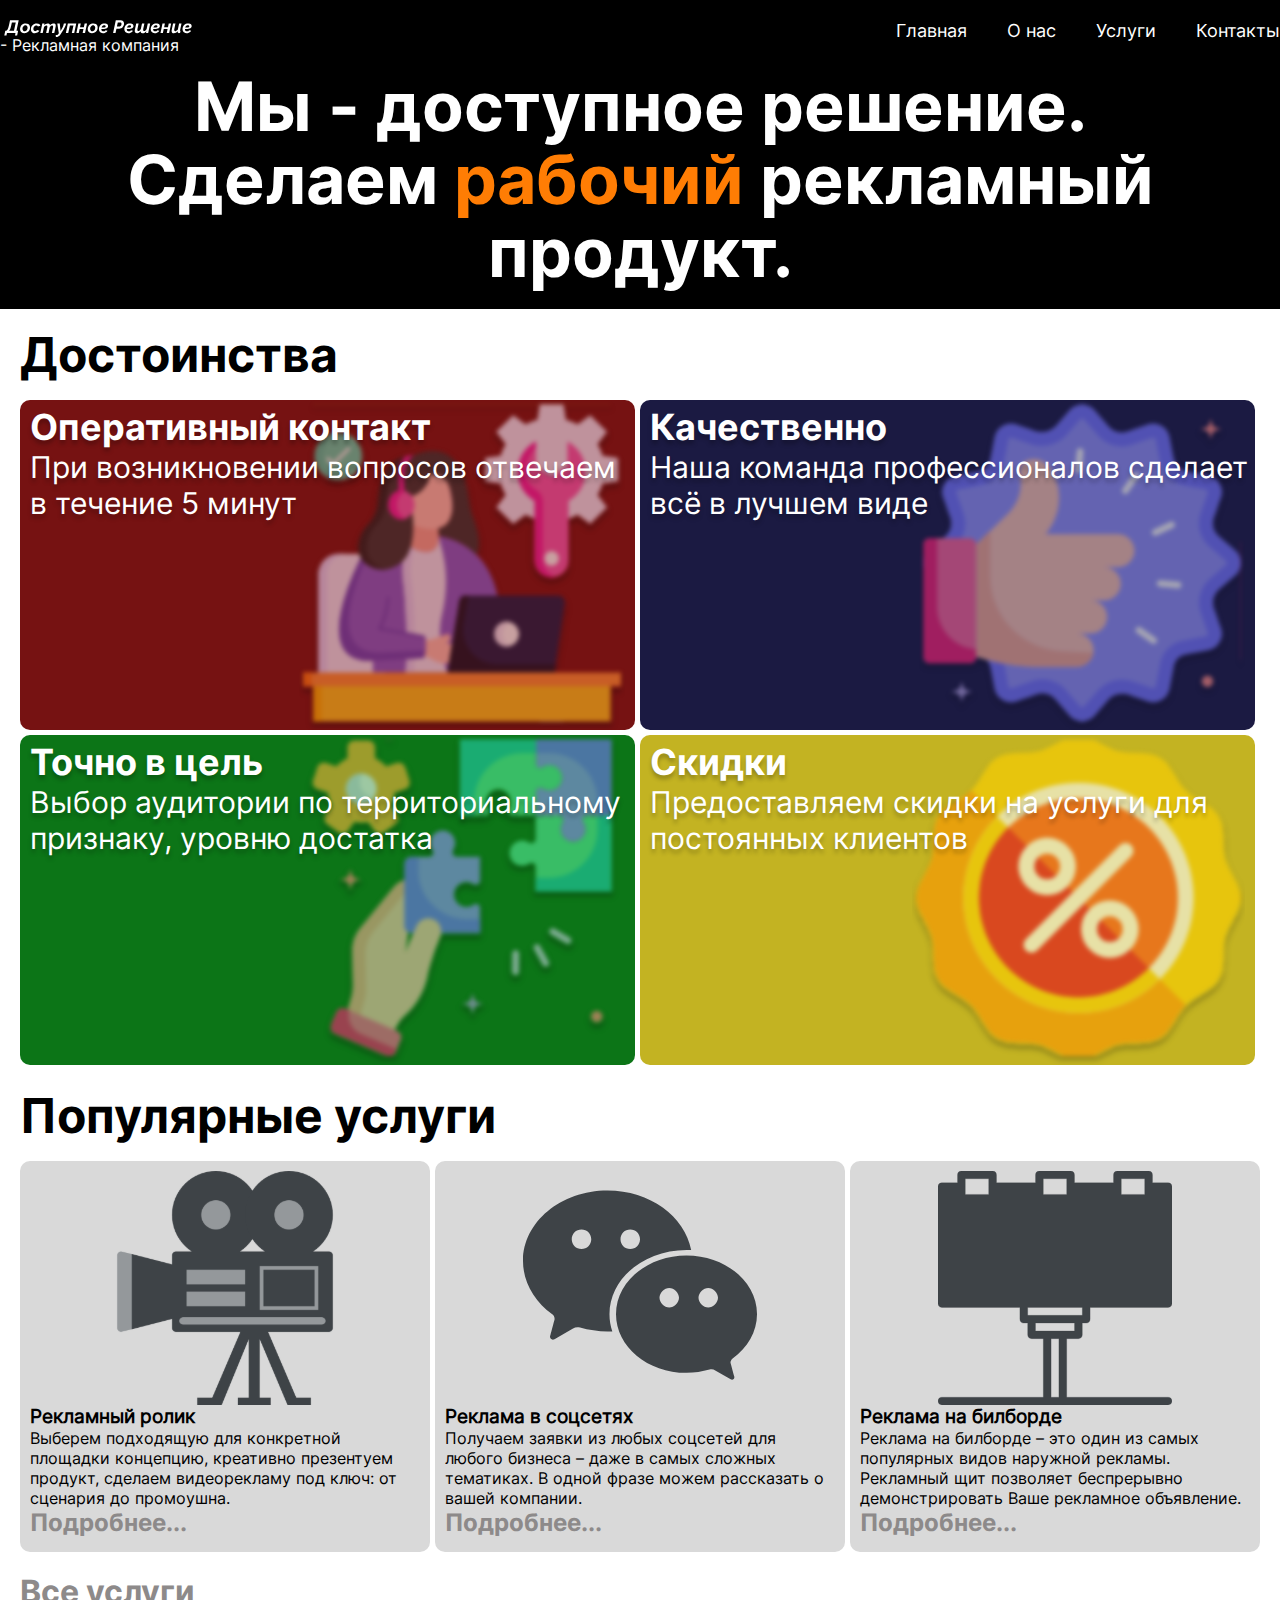
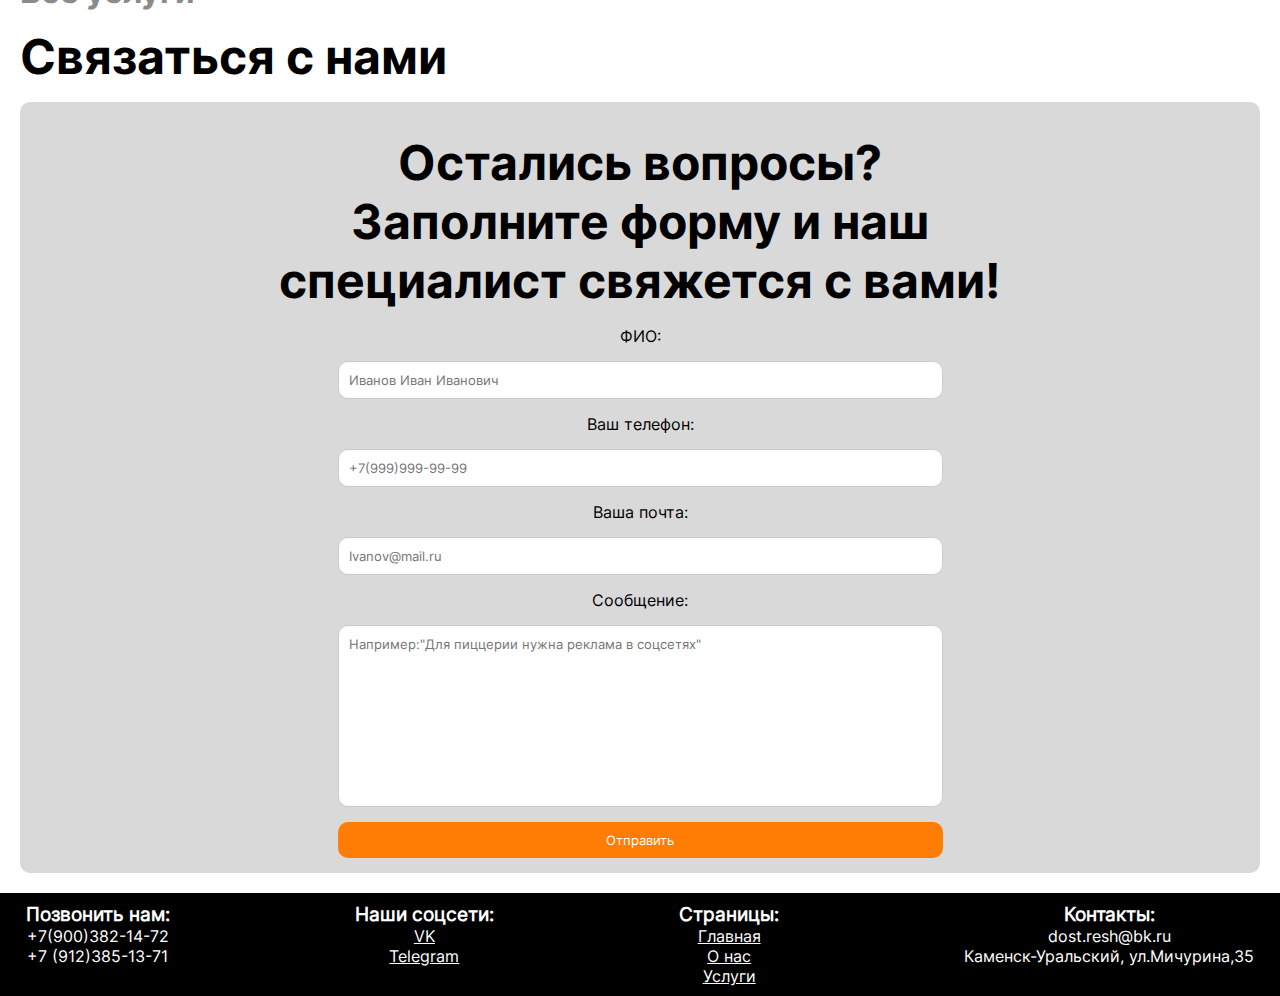
<file: cursovoy/index.html>
<!DOCTYPE html>
<html lang="ru">

<head>
  <meta charset="UTF-8" />
  <meta http-equiv="X-UA-Compatible" content="IE=edge" />
  <meta name="viewport" content="width=device-width, initial-scale=1.0" />
  <link type="image/x-icon" href="./images/icon.png" rel="shortcut icon">
  <link type="Image/x-icon" href="./images/icon.png" rel="icon">
  <link rel="stylesheet" href="./styles/style.css" />
  <link rel="stylesheet" href="./styles/media.css" />
  <title>Доступное Решение - рекламное агенство</title>
</head>

<body>
  <header>
    <div class="menu" id="menu">
      <div class="logo">
        <a href=""><img src="images/logo2.svg" /></a>
        <div class="description">
          <p>- Рекламная компания</p>
        </div>
      </div>
      <div class="burger-menu">
        <button id="burger">☰</button>
      </div>
      <ul id="menu-points">
        <li class="page-link"><a href="">Главная</a></li>
        <li class="page-link"><a href="./pages/about_us.html">О нас</a></li>
        <li class="page-link"><a href="./pages/services.html">Услуги</a></li>
        <li class="page-link"><a href="#contacts">Контакты</a></li>
      </ul>
    </div>
    <div class="slogan">
      <p>
        Мы - доступное решение.<br />
        Сделаем <span>рабочий</span> рекламный продукт.
      </p>
    </div>
    </div>
  </header>
  <div class="main-wrapper">
    <main>
      <h2>Достоинства</h2>
      <div class="pluses">
        <div class="rows">
          <div class="plus1">
            <h3>Оперативный контакт</h3>
            <p>При возникновении вопросов отвечаем в течение 5 минут</p>
          </div>
          <div class="plus2">
            <h3>Качественно</h3>
            <p>Наша команда профессионалов сделает всё в лучшем виде</p>
          </div>
          <div class="plus3">
            <h3>Точно в цель</h3>
            <p>
              Выбор аудитории по территориальному признаку, уровню достатка
            </p>
          </div>
          <div class="plus4">
            <h3>Скидки</h3>
            <p>Предоставляем скидки на услуги для постоянных клиентов</p>
          </div>
        </div>
      </div>
      <h2>Популярные услуги</h2>
      <div class="popular">
        <div class="service">
          <img src="./images/services/video.svg" alt="" />
          <h3>Рекламный ролик</h3>
          <p>
            Выберем подходящую для конкретной площадки концепцию,
            креативно презентуем продукт, сделаем видеорекламу под ключ:
            от сценария до промоушна.
          </p>
          <a href="./pages/services.html">Подробнее...</a>
        </div>
        <div class="service">
          <img src="./images/services/social.svg" alt="" />
          <h3>Реклама в соцсетях</h3>
          <p>
            Получаем заявки из любых соцсетей для любого бизнеса – даже в
            самых сложных тематиках. В одной фразе можем рассказать о
            вашей компании.
          </p>
          <a href="./pages/services.html">Подробнее...</a>
        </div>
        <div class="service">
          <img src="./images/services/billboard.svg" alt="" />
          <h3>Реклама на билборде</h3>
          <p>
            Реклама на билборде – это один из самых популярных видов
            наружной рекламы. Рекламный щит позволяет беспрерывно
            демонстрировать Ваше рекламное объявление.
          </p>
          <a href="./pages/services.html">Подробнее...</a>
        </div>
      </div>
      <a href="./pages/services.html" id="all-services">Все услуги</a>
      <h2>Связаться с нами</h2>
      <div class="main__contact">
        <h2>
          Остались вопросы?<br />
          Заполните форму и наш<br />
          специалист свяжется с вами!
        </h2>
        <form action="#" onsubmit="return false">
          <label for="FIO">ФИО:</label>
          <input type="text" placeholder="Иванов Иван Иванович" required id="FIO" />
          <label for="tel">Ваш телефон:</label>
          <input type="tel" placeholder="+7(999)999-99-99" required class="tel" />
          <label for="mail">Ваша почта:</label>
          <input type="email" placeholder="Ivanov@mail.ru" required id="mail" />
          <label for="message">Сообщение:</label>
          <textarea cols="30" rows="10" placeholder='Например:"Для пиццерии нужна реклама в соцсетях"' required
            id="message"></textarea>
          <button>Отправить</button>
        </form>
      </div>
    </main>
  </div>
  <footer id="contacts">
    <div class="contact">
      <h3>Позвонить нам:</h3>
      <p>+7(900)382-14-72</p>
      <p>+7 (912)385-13-71</p>
    </div>
    <div class="contact">
      <h3>Наши соцсети:</h3>
      <p><a href="https://vk.com/">VK</a></p>
      <p><a href="https://telegram.org/">Telegram</a></p>
    </div>
    <div class="contact">
      <h3>Страницы:</h3>
      <p><a href="">Главная</a></p>
      <p><a href="./pages/about_us.html">О нас</a></p>
      <p><a href="./pages/services.html">Услуги</a></p>
    </div>
    <div class="contact">
      <h3>Контакты:</h3>
      <p>dost.resh@bk.ru</p>
      <p>Каменск-Уральский, ул.Мичурина,35</p>
    </div>
  </footer>
  <script src="./js/number-mask.js"></script>
  <script src="./js/burger.js"></script>
</body>

</html>
</file>
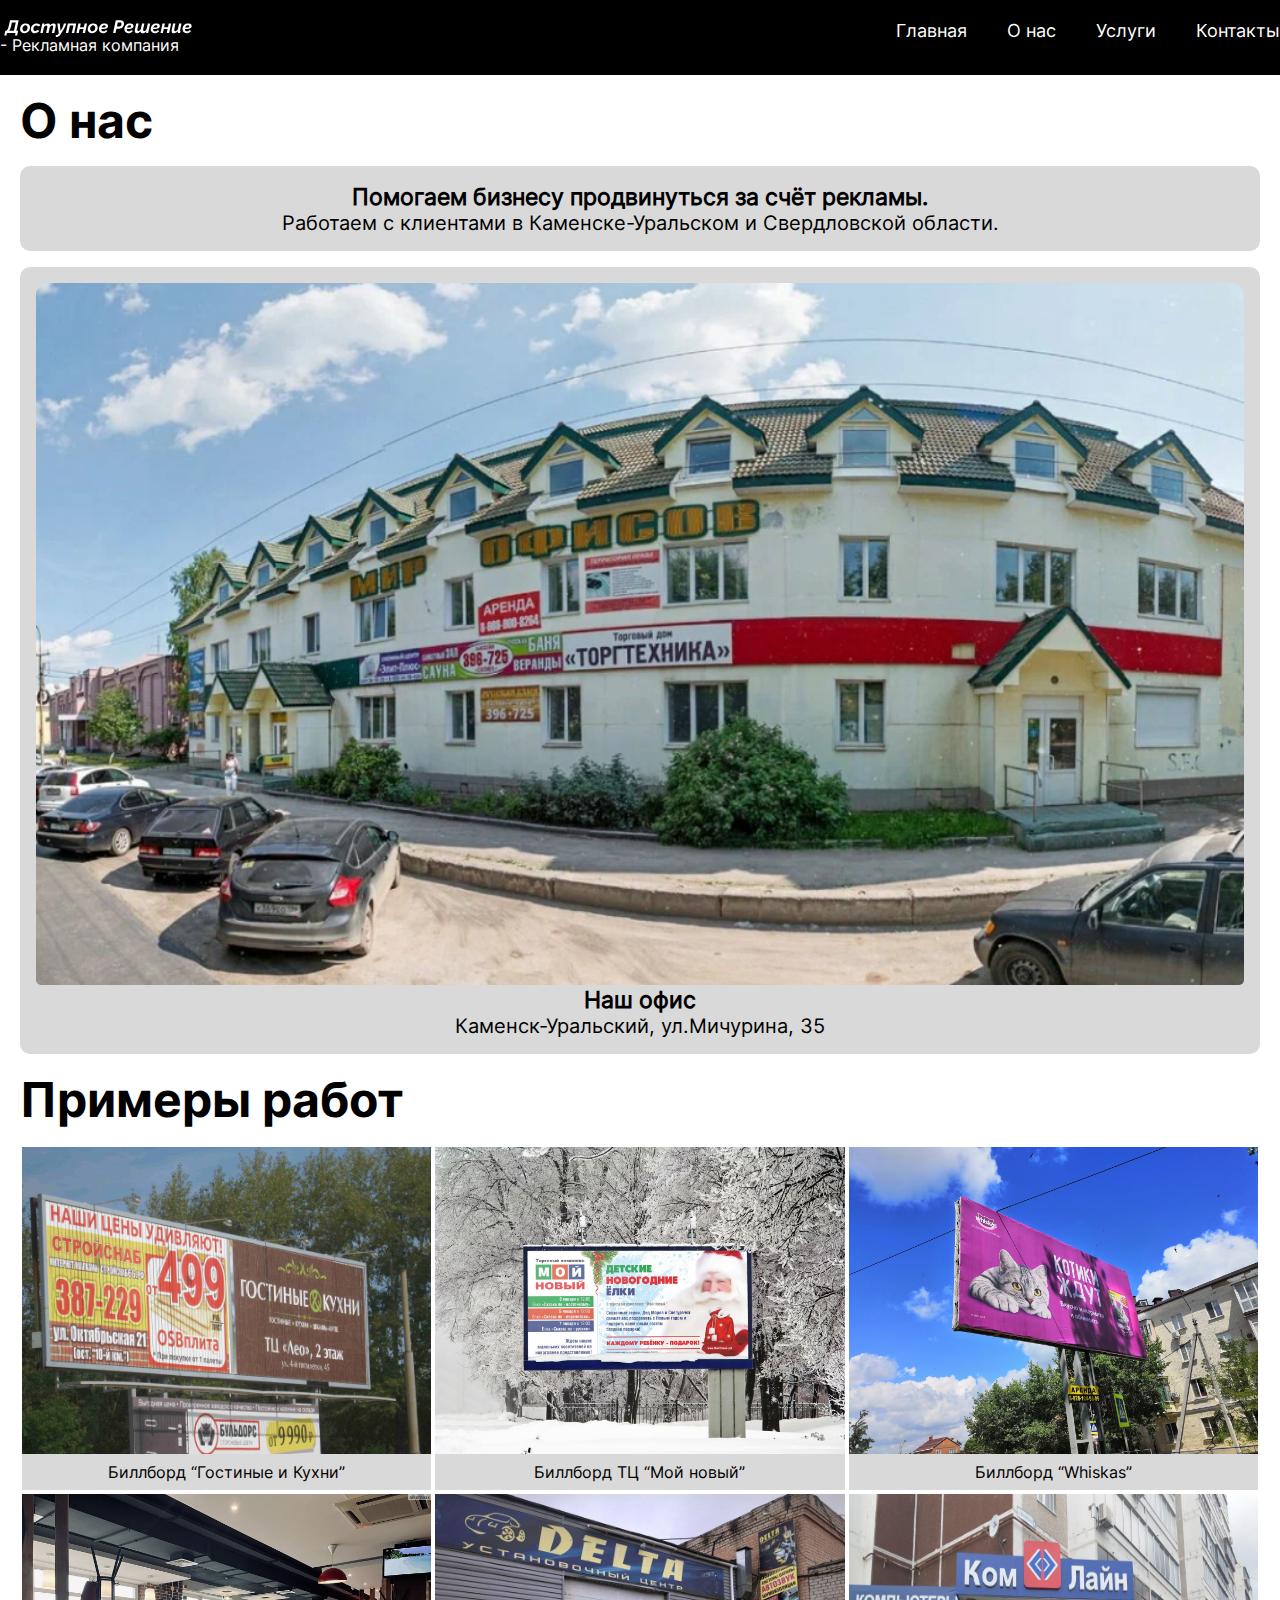
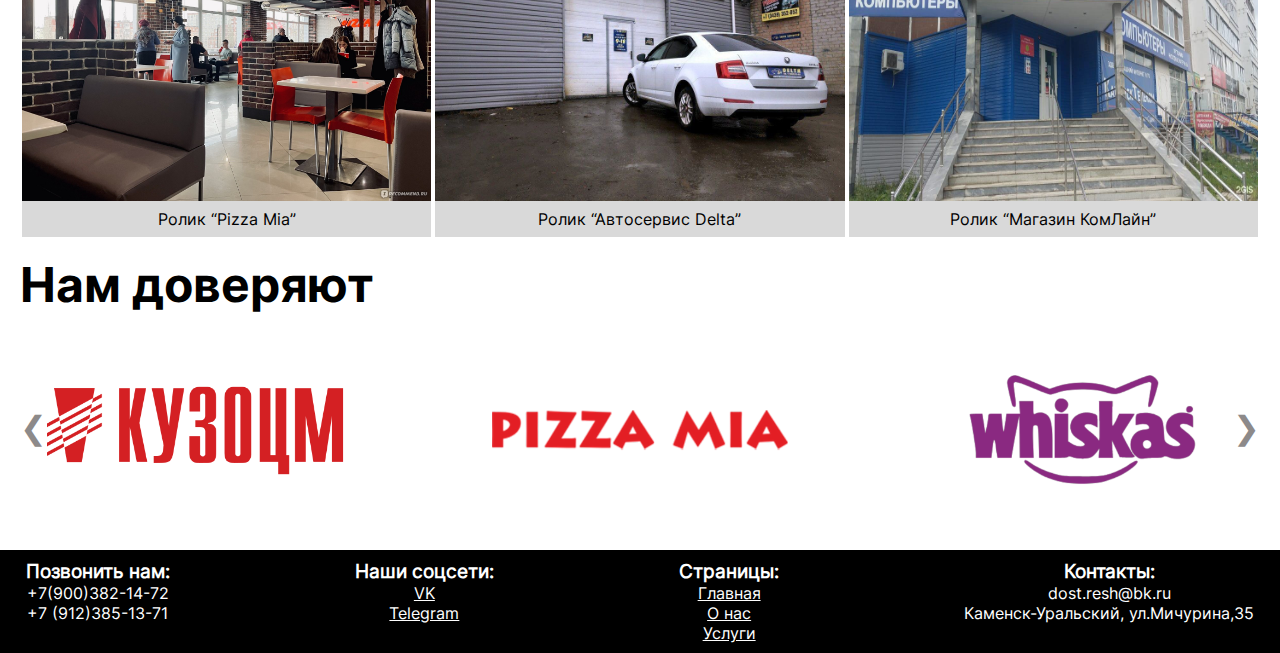
<file: cursovoy/pages/about_us.html>
<!DOCTYPE html>
<html lang="ru">

<head>
  <meta charset="UTF-8" />
  <meta http-equiv="X-UA-Compatible" content="IE=edge" />
  <meta name="viewport" content="width=device-width, initial-scale=1.0" />
  <link type="image/x-icon" href="../images/icon.png" rel="shortcut icon">
  <link type="Image/x-icon" href="../images/icon.png" rel="icon">
  <link rel="stylesheet" href="../styles/style.css" />
  <link rel="stylesheet" href="../styles/media.css" />
  <link rel="stylesheet" href="../styles/slider.css" />
  <title>Доступное Решение - рекламное агенство</title>
</head>

<body>
  <header>
    <div class="menu" id="menu">
      <div class="logo">
        <a href="../index.html"><img src="../images/logo2.svg" /></a>
        <div class="description">
          <p>- Рекламная компания</p>
        </div>
      </div>
      <div class="burger-menu">
        <button id="burger">☰</button>
      </div>
      <ul id="menu-points">
        <li class="page-link"><a href="../index.html">Главная</a></li>
        <li class="page-link"><a href="">О нас</a></li>
        <li class="page-link"><a href="./services.html">Услуги</a></li>
        <li class="page-link"><a href="#contacts">Контакты</a></li>
      </ul>
    </div>
  </header>
  <div class="main-wrapper">
    <main>
      <h2>О нас</h2>
      <div class="block">
        <h3>Помогаем бизнесу продвинуться за счёт рекламы.</h3>
        <p>
          Работаем с клиентами в Каменске-Уральском и Свердловской области.
        </p>
      </div>
      <div class="block">
        <img src="../images/office.png" alt="" />
        <h3>Наш офис</h3>
        <p>Каменск-Уральский, ул.Мичурина, 35</p>
      </div>
      <h2>Примеры работ</h2>
      <div class="examples">
        <div class="row">
          <div>
            <img src="../images/works/1.jpg" alt="" />
            <p>Биллборд “Гостиные и Кухни”</p>
          </div>
          <div>
            <img src="../images/works/2.jpg" alt="" />
            <p>Биллборд ТЦ “Мой новый”</p>
          </div>
          <div>
            <img src="../images/works/3.jpg" alt="" />
            <p>Биллборд “Whiskas”</p>
          </div>
        </div>
        <div class="row">
          <div>
            <img src="../images/works/4.jpeg" alt="" />
            <p>Ролик “Pizza Mia”</p>
          </div>
          <div>
            <img src="../images/works/5.jpg" alt="" />
            <p>Ролик “Автосервис Delta”</p>
          </div>
          <div>
            <img src="../images/works/6.jpg" alt="" />
            <p>Ролик “Магазин КомЛайн”</p>
          </div>
        </div>
      </div>

      <h2>Нам доверяют</h2>
      <div class="desktop-slider">
        <div class="slider">
          <div class="item">
            <a class="previous" onclick="previousSlide()">&#10094;</a>
            <div class="partners">
              <div class="row">
                <img src="../images/partners/kuzocm.png" alt="" />
                <img src="../images/partners/pizza-mia.png" alt="" />
                <img src="../images/partners/whiskas.png" alt="" />
              </div>
            </div>
            <a class="next" onclick="nextSlide()">&#10095;</a>
          </div>
          <div class="item">
            <a class="previous" onclick="previousSlide()">&#10094;</a>
            <div class="partners">
              <div class="row">
                <img src="../images/partners/motiv.png" alt="" />
                <img src="../images/partners/basko.png" alt="" />
                <img src="../images/partners/roblox.png" alt="" />
              </div>
            </div>
            <a class="next" onclick="nextSlide()">&#10095;</a>
          </div>
        </div>
      </div>
      <div class="mobile-slider">
        <div class="slider">
          <div class="item-mobile">
            <a class="previous" onclick="previousSlide()">&#10094;</a>
            <img src="../images/partners/kuzocm.png" alt="" />
            <a class="next" onclick="nextSlide()">&#10095;</a>
          </div>
          <div class="item-mobile">
            <img src="../images/partners/pizza-mia.png" alt="" />
          </div>
          <div class="item-mobile">
            <img src="../images/partners/whiskas.png" alt="" />
          </div>
          <div class="item-mobile">
            <img src="../images/partners/motiv.png" alt="" />
          </div>
          <div class="item-mobile">
            <img src="../images/partners/basko.png" alt="" />
          </div>
          <div class="item-mobile">
            <img src="../images/partners/roblox.png" alt="" />
          </div>
          <div class="arrow_mobile">
            <a class="previous_mobile" onclick="previousSlideMobile()">&#10094;</a>
            <a class="next_mobile" onclick="nextSlideMobile()">&#10095;</a>
          </div>
        </div>
      </div>
    </main>
  </div>
  <footer id="contacts">
    <div class="contact">
      <h3>Позвонить нам:</h3>
      <p>+7(900)382-14-72</p>
      <p>+7 (912)385-13-71</p>
    </div>
    <div class="contact">
      <h3>Наши соцсети:</h3>
      <p><a href="https://vk.com/">VK</a></p>
      <p><a href="https://telegram.org/">Telegram</a></p>
    </div>
    <div class="contact">
      <h3>Страницы:</h3>
      <p><a href="../index.html">Главная</a></p>
      <p><a href="">О нас</a></p>
      <p><a href="./services.html">Услуги</a></p>
    </div>
    <div class="contact">
      <h3>Контакты:</h3>
      <p>dost.resh@bk.ru</p>
      <p>Каменск-Уральский, ул.Мичурина,35</p>
    </div>
  </footer>
  <script src="../js/slider.js"></script>
  <script src="../js/slider-mobile.js"></script>
  <script src="../js/burger.js"></script>
</body>

</html>
</file>
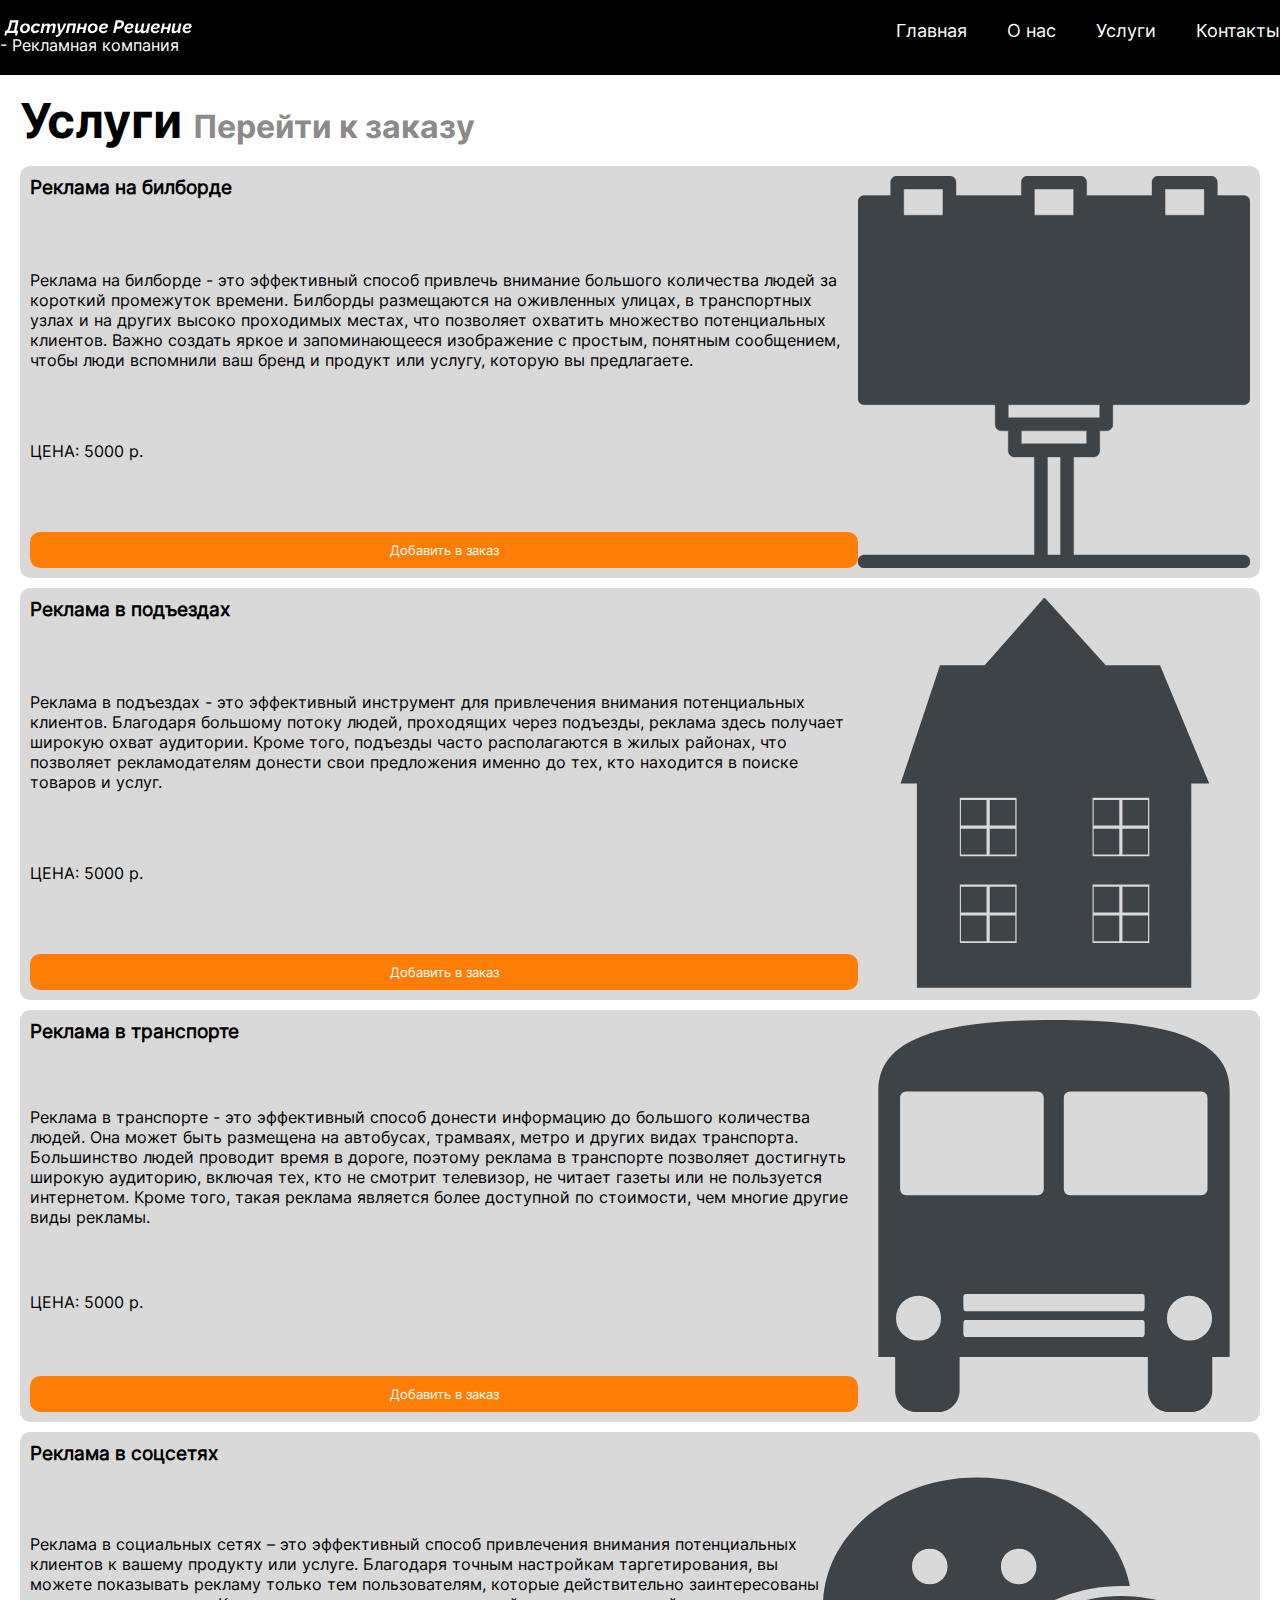
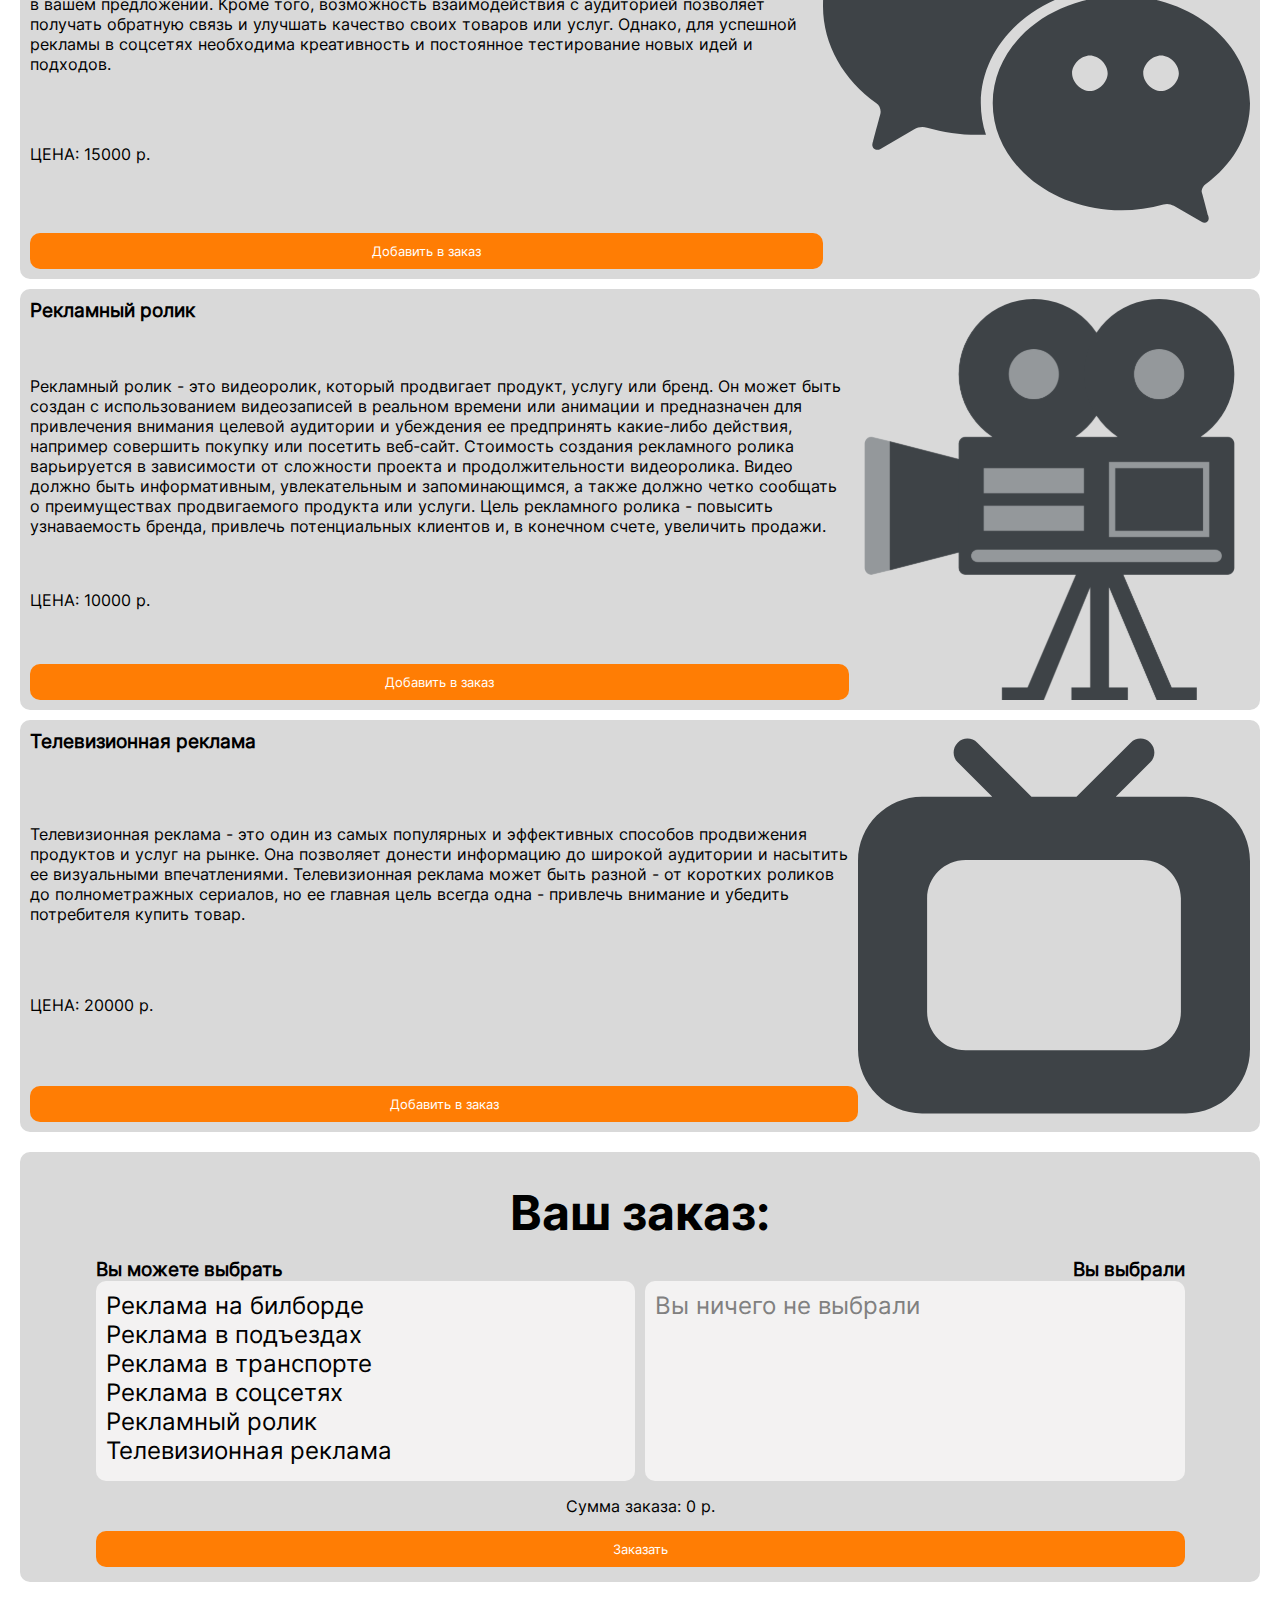
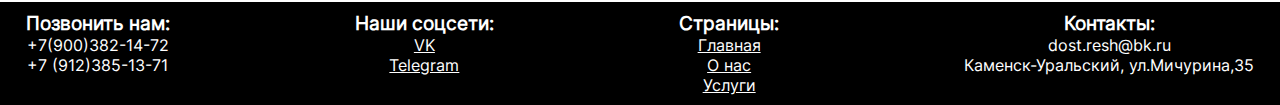
<file: cursovoy/pages/services.html>
<!DOCTYPE html>
<html lang="ru">

<head>
  <meta charset="UTF-8" />
  <meta http-equiv="X-UA-Compatible" content="IE=edge" />
  <meta name="viewport" content="width=device-width, initial-scale=1.0" />
  <link type="image/x-icon" href="../images/icon.png" rel="shortcut icon">
  <link type="Image/x-icon" href="../images/icon.png" rel="icon">
  <link rel="stylesheet" href="../styles/style.css" />
  <link rel="stylesheet" href="../styles/media.css" />
  <link rel="stylesheet" href="../styles/popup.css" />
  <title>Доступное Решение - рекламное агенство</title>
</head>

<body>
  <header>
    <div class="menu" id="menu">
      <div class="logo">
        <a href="../index.html"><img src="../images/logo2.svg" /></a>
        <div class="description">
          <p>- Рекламная компания</p>
        </div>
      </div>
      <div class="burger-menu">
        <button id="burger">☰</button>
      </div>
      <ul id="menu-points">
        <li class="page-link"><a href="../index.html">Главная</a></li>
        <li class="page-link"><a href="./about_us.html">О нас</a></li>
        <li class="page-link"><a href="">Услуги</a></li>
        <li class="page-link"><a href="#contacts">Контакты</a></li>
      </ul>
    </div>
  </header>
  <div class="main-wrapper">
    <main>
      <h2>Услуги <a href="#order">Перейти к заказу</a></h2>
      <div class="services">
        <div class="rows">
          <div class="service">
            <div class="column">
              <h3>Реклама на билборде</h3>
              <p>
                Реклама на билборде - это эффективный способ привлечь внимание большого
                количества людей за короткий промежуток времени. Билборды размещаются
                на оживленных улицах, в транспортных узлах и на других высоко проходимых
                местах, что позволяет охватить множество потенциальных клиентов. Важно
                создать яркое и запоминающееся изображение с простым, понятным сообщением,
                чтобы люди вспомнили ваш бренд и продукт или услугу, которую вы предлагаете.
              </p>
              <p>ЦЕНА: 5000 р.</p>
              <button>Добавить в заказ</button>
            </div>
            <div class="column">
              <img src="../images/services/billboard.svg" alt="" />
            </div>
          </div>
        </div>
        <div class="rows">
          <div class="service">
            <div class="column">
              <h3>Реклама в подъездах</h3>
              <p>
                Реклама в подъездах - это эффективный инструмент для привлечения внимания потенциальных клиентов.
                Благодаря большому потоку людей, проходящих через подъезды, реклама здесь получает широкую охват
                аудитории. Кроме того, подъезды часто располагаются в жилых районах, что позволяет рекламодателям
                донести свои предложения именно до тех, кто находится в поиске товаров и услуг.
              </p>
              <p>ЦЕНА: 5000 р.</p>
              <button>Добавить в заказ</button>
            </div>
            <div class="column">
              <img src="../images/services/podiezd.svg" alt="" />
            </div>
          </div>
        </div>
        <div class="rows">
          <div class="service">
            <div class="column">
              <h3>Реклама в транспорте</h3>
              <p>
                Реклама в транспорте - это эффективный способ донести информацию до большого
                количества людей. Она может быть размещена на автобусах, трамваях, метро и
                других видах транспорта. Большинство людей проводит время в дороге, поэтому
                реклама в транспорте позволяет достигнуть широкую аудиторию, включая тех,
                кто не смотрит телевизор, не читает газеты или не пользуется интернетом.
                Кроме того, такая реклама является более доступной по стоимости, чем многие
                другие виды рекламы.
              </p>
              <p>ЦЕНА: 5000 р.</p>
              <button>Добавить в заказ</button>
            </div>
            <div class="column">
              <img src="../images/services/transport.svg" alt="" />
            </div>
          </div>
        </div>
        <div class="rows">
          <div class="service">
            <div class="column">
              <h3>Реклама в соцсетях</h3>
              <p>
                Реклама в социальных сетях – это эффективный способ привлечения
                внимания потенциальных клиентов к вашему продукту или услуге.
                Благодаря точным настройкам таргетирования, вы можете показывать
                рекламу только тем пользователям, которые действительно заинтересованы
                в вашем предложении. Кроме того, возможность взаимодействия с
                аудиторией позволяет получать обратную связь и улучшать качество своих
                товаров или услуг. Однако, для успешной рекламы в соцсетях необходима
                креативность и постоянное тестирование новых идей и подходов.
              </p>
              <p>ЦЕНА: 15000 р.</p>
              <button>Добавить в заказ</button>
            </div>
            <div class="column">
              <img src="../images/services/social.svg" alt="" />
            </div>
          </div>
        </div>
        <div class="rows">
          <div class="service">
            <div class="column">
              <h3>Рекламный ролик</h3>
              <p>
                Рекламный ролик - это видеоролик, который продвигает продукт,
                услугу или бренд. Он может быть создан с использованием
                видеозаписей в реальном времени или анимации и предназначен
                для привлечения внимания целевой аудитории и убеждения ее
                предпринять какие-либо действия, например совершить покупку
                или посетить веб-сайт. Стоимость создания рекламного ролика
                варьируется в зависимости от сложности проекта и
                продолжительности видеоролика. Видео должно быть
                информативным, увлекательным и запоминающимся, а также должно
                четко сообщать о преимуществах продвигаемого продукта или
                услуги. Цель рекламного ролика - повысить узнаваемость бренда,
                привлечь потенциальных клиентов и, в конечном счете, увеличить
                продажи.
              </p>
              <p>ЦЕНА: 10000 р.</p>
              <button>Добавить в заказ</button>
            </div>
            <div class="column">
              <img src="../images/services/video.svg" alt="" />
            </div>
          </div>
        </div>
        <div class="rows">
          <div class="service">
            <div class="column">
              <h3>Телевизионная реклама</h3>
              <p>
                Телевизионная реклама - это один из самых популярных и эффективных способов продвижения продуктов
                и услуг на рынке. Она позволяет донести информацию до широкой аудитории и насытить ее визуальными
                впечатлениями. Телевизионная реклама может быть разной - от коротких роликов до полнометражных сериалов,
                но ее главная цель всегда одна - привлечь внимание и убедить потребителя купить товар.
              </p>
              <p>ЦЕНА: 20000 р.</p>
              <button>Добавить в заказ</button>
            </div>
            <div class="column">
              <img src="../images/services/tv.svg" alt="" />
            </div>
          </div>
        </div>
      </div>
      <div class="main__order" id="order">
        <h2>Ваш заказ:</h2>
        <form action="#" onsubmit="return false">
          <div class="choise">
            <div class="column">
              <h3 id="canChange">Вы можете выбрать</h3>
              <select id="select1" multiple size="6" onchange="this.selectedIndex=-1">
                <option value="0" disabled>Больше нечего выбрать</option>
                <option value="5000">Реклама на билборде</option>
                <option value="5000">Реклама в подъездах</option>
                <option value="5000">Реклама в транспорте</option>
                <option value="15000">Реклама в соцсетях</option>
                <option value="10000">Рекламный ролик</option>
                <option value="20000">Телевизионная реклама</option>
              </select>
            </div>
            <div class="column">
              <h3 id="changed">Вы выбрали</h3>
              <select id="select2" multiple size="6" onchange="this.selectedIndex=-1">
                <option value="0" disabled>Вы ничего не выбрали</option>
                <option value="5000">Реклама на билборде</option>
                <option value="5000">Реклама в подъездах</option>
                <option value="5000">Реклама в транспорте</option>
                <option value="15000">Реклама в соцсетях</option>
                <option value="10000">Рекламный ролик</option>
                <option value="20000">Телевизионная реклама</option>
              </select>
            </div>
          </div>
          <p>Сумма заказа: <span id="sum">0</span><span> р.</span></p>
          <button>Заказать</button>
        </form>
      </div>
    </main>
  </div>
  <div id="popup" class="popup">
    <p>Услуга добавлена</p>
  </div>
  <footer id="contacts">
    <div class="contact">
      <h3>Позвонить нам:</h3>
      <p>+7(900)382-14-72</p>
      <p>+7 (912)385-13-71</p>
    </div>
    <div class="contact">
      <h3>Наши соцсети:</h3>
      <p><a href="https://vk.com/">VK</a></p>
      <p><a href="https://telegram.org/">Telegram</a></p>
    </div>
    <div class="contact">
      <h3>Страницы:</h3>
      <p><a href="../index.html">Главная</a></p>
      <p><a href="./about_us.html">О нас</a></p>
      <p><a href="">Услуги</a></p>
    </div>
    <div class="contact">
      <h3>Контакты:</h3>
      <p>dost.resh@bk.ru</p>
      <p>Каменск-Уральский, ул.Мичурина,35</p>
    </div>
  </footer>
</body>

</html>

<script src="../js/services.js"></script>
<script src="../js/burger.js"></script>
</file>
<file: cursovoy/styles/style.css>
@font-face {
  font-family: "Inter-Regular";
  font-display: block;
  src: url("../fonts/Inter-Regular.ttf");
}
@font-face {
  font-family: "Inter-Bold";
  font-display: block;
  src: url("../fonts/Inter-Bold.ttf");
}
* {
  font-family: "Inter-Regular";
  font-display: block;
  margin: 0;
  padding: 0;
}

html {
  height: 100%;
}

body {
  display: flex;
  flex-direction: column;
  height: 100%;
}

.main-wrapper{
  max-width: 1400px;
  margin: 0 auto;
  flex: 1 0 auto;
  padding: 0px 20px;
}

/**Шапка
---------------------------------------------**/

header {
  display: flex;
  flex-direction: column;
  width: 100%;
  background: black;
  margin: 0 auto;
  padding: 20px 0;
}

header div.menu {
  width: 100%;
  display: flex;
  flex-direction: row;
  justify-content: space-between;
}

header div.menu div.burger-menu {
  display: none;
  position: absolute;
  right: 0;
}

header div.menu div.burger-menu button {
  border: none;
  background-color: transparent;
  color: white;
  font-size: 24px;
  cursor: pointer;
}

header div.menu ul {
  display: flex;
  flex-direction: row;
  list-style-type: none;
  color: white;
}

header div.menu ul li {
  padding-right: 40px;
}

header div.menu ul li:last-child {
  padding-right: 0px;
}

header div.menu ul li a {
  color: white;
  font-size: 18px;
  text-decoration: none;
}

.description {
  width: 180px;
  color: white;
  margin-top: -15px;
  z-index: 1;
}

.slogan p {
  margin-top: 15px;
  font-family: "Inter-Bold";
  font-style: normal;
  font-weight: 700;
  font-size: 68px;
  line-height: 73px;
  color: white;
  text-align: center;
}
.slogan span {
  font-family: "Inter-Bold";
  color: #ff7d04;
}

/**Основная часть
---------------------------------------------**/

main {
  margin-bottom: 20px;
}

main div.pluses {
  display: flex;
  flex-direction: column;
}

main h2 {
  font-family: "Inter-Bold";
  font-size: 48px;
  margin: 16px 0px;
}

main a {
  font-family: "Inter-Bold";
  font-size: 32px;
  margin-bottom: 5px;
  text-decoration: none;
  color: #8d8a8a;
}

/**Достоинства**/

main div.pluses div.rows {
  display: grid;
  grid-template-columns: repeat(2, 1fr);
}

main div.pluses div.rows div {
  border-radius: 10px;
  color: white;
  text-shadow: 0px 4px 4px rgba(0, 0, 0, 0.25);
  margin: 0px 5px 5px 0px;
  padding: 5px 5px 5px 10px;
  height: 320px;
  background-repeat: no-repeat;
  background-position: right 10px bottom;
  background-size: contain;
}

main div.pluses div.rows div h3 {
  font-family: "Inter-Bold";
  font-style: normal;
  font-weight: 700;
  font-size: 36px;
  line-height: 44px;
}

main div.pluses div.rows div p {
  font-family: "Inter-Regular";
  font-style: normal;
  font-weight: 400;
  font-size: 30px;
  line-height: 36px;
}

main div.pluses div.rows div.plus1 {
  background-color: #761212;
  background-image: url(../images/pluses/dostoinstvo1.svg);
}

main div.pluses div.rows div.plus2 {
  background-color: #1b1a42;
  background-image: url(../images/pluses/dostoinstvo2.svg);
}

main div.pluses div.rows div.plus3 {
  background-color: #0c7517;
  background-image: url(../images/pluses/dostoinstvo3.svg);
}

main div.pluses div.rows div.plus4 {
  background-color: #c3b322;
  background-image: url(../images/pluses/dostoinstvo4.svg);
}

/**Популярные услуги**/

main div.popular {
  display: flex;
  flex-direction: row;
  border-radius: 10px;
  margin-bottom: 10px;
  width: 100%;
  gap: 5px;
}

main div.popular div.service {
  display: flex;
  flex-direction: column;
  background-color: #d9d9d9;
  border-radius: 10px;
  margin-bottom: 10px;
  padding: 10px;
  width: 33%;
  justify-content: space-between;
}

main div.popular div.service img{
  width: 60%;
  align-self: center;
}

main div.popular div.service a{
  font-size: 24px;
}

/**Все услуги**/

main div.services {
  display: flex;
  flex-direction: column;
  border-radius: 10px;
  margin-bottom: 10px;
}

main div.services div.service {
  display: flex;
  flex-direction: row;
  background-color: #d9d9d9;
  border-radius: 10px;
  margin-bottom: 10px;
  padding: 10px;
}

main div.services div.service .column{
  display: flex;
  flex-direction: column;
  justify-content: space-between;
  gap: 10px;
}

main div.services div.service .column a{
  font-size: 24px;
}

main div.services div.service button{
  padding: 10px;
  border: none;
  color: #fff;
  background-color: #ff7d04;
  border-radius: 10px;
  width: 100%;
  margin-left: auto;
  margin-right: auto;
}

main div.services div.service button:hover{
  background-color: #d86800;
  cursor: pointer;
}

/**Форма**/

.main__contact {
  display: flex;
  flex-direction: column;
  padding: 15px;
  background-color: #d9d9d9;
  text-align: center;
  align-items: center;
  border-radius: 10px;
}

.main__contact form{
  width: 50%;
}

main form {
  width: 90%;
  display: flex;
  flex-direction: column;
  gap: 15px;
}
main form input,
select {
  border: 1px solid #ccc;
  border-radius: 10px;
}

main form input {
  padding: 10px;
}

main form textarea {
  padding: 10px;
  border: 1px solid #ccc;
  border-radius: 10px;
  resize: none;
}
main form button {
  padding: 10px;
  border: none;
  color: #fff;
  background-color: #ff7d04;
  border-radius: 10px;
  width: 100%;
  align-self: center;
}
main form button:hover {
  background-color: #d86800;
  cursor: pointer;
}

.main__order {
  display: flex;
  flex-direction: column;
  padding: 15px;
  background-color: #d9d9d9;
  text-align: center;
  align-items: center;
  border-radius: 10px;
}

main form div.choise {
  display: flex;
  flex-direction: row;
  justify-content: space-between;
  gap: 10px;
}

main form div.choise .column{
  display: flex;
  flex-direction: column;
  width: 50%;
}

main form div.choise .column #canChange{
  align-self: flex-start;
}

main form div.choise .column #changed{
  align-self: flex-end;
}

main form div.choise .column h3:last-child{
  align-self:flex-end;
}

main form div.choise .column select {
  width: 100%;
  font-size: 24px;
  background-color: rgb(243, 242, 242);
  padding: 10px;
  border: none;
  outline: none;
}

main form div.choise select option{
  cursor: pointer;
}

select option:hover,
select option:focus,
  select option:active {
    background: rgb(243, 242, 242);
    background-color: rgb(243, 242, 242)!important;
  }

  select option:checked {
    background: linear-gradient(rgb(243, 242, 242), rgb(243, 242, 242));
    background-color: rgb(243, 242, 242) !important; 
  }

  select{
    box-shadow: none!important;
  }

#select1 option:first-child{
  cursor: default;
  display: none;
}

#select2 option:first-child{
  cursor: default;
  display: block;
}

#select2 option{
  display: none;
}

.choise select {
  overflow-y: auto;
}

/**О нас**/

main div.block {
  display: flex;
  flex-direction: column;
  align-items: center;
  text-align: center;
  background-color: #d9d9d9;
  border-radius: 10px;
  margin-bottom: 16px;
  font-size: 20px;
  padding: 16px;
}

main div.block img{
  border-radius: 5px;
}

/**Примеры**/

main div.examples {
  display: flex;
  flex-direction: column;
}

main div.examples div.row {
  display: flex;
  flex-direction: row;
}

main div.examples div.row div {
  display: flex;
  flex-direction: column;
  width: 33.3%;
  background-color: #d9d9d9;
  border: 2px solid white;
}

main div.examples div.row div img {
  width: 100%;
  height: 100%;
}

main div.examples div.row div p {
  align-self: center;
  margin: 8px 0px;
  font-size: 16px;
}

/**Нам доверяют**/

main div.partners {
  display: flex;
  flex-direction: column;
  gap: 5px;
  width: 100%;
}

main div.partners div.row {
  display: flex;
  flex-direction: row;
  align-items: center;
  justify-content: space-between;
}

main div.partners div.row img {
  width: 25%;
}

main div.block img {
  width: 100%;
}

/**Подвал
---------------------------------------------**/

footer {
  display: flex;
  flex-direction: row;
  background-color: black;
  color: white;
  width: 100%;
  justify-content: space-between;
}

footer a{
  color: white;
}

footer .contact {
  display: flex;
  flex-direction: column;
  padding: 10px 2%;
  text-align: center;
}
</file>
<file: cursovoy/styles/media.css>
@media (min-width: 768px) and (max-width: 979px) {
    .main__contact form {
      width: 70%;
    }
  }
  
  @media (max-width: 767px) {
    main h2{
      font-size: 34px;
    }
  
    main a{
      font-size: 24px;
    }
  
    .main__contact form {
      width: 90%;
    }
  
    .menu-wrapper{
      margin: 0;
    }
    
    header div.menu div.burger-menu {
      display: block;
    }
  
    header div.menu {
      flex-direction: column;
    }
  
    header div.menu ul {
      display: none;
      flex-direction: column;
    }
  
    header .slogan {
      display: none;
    }
  
    footer{
      flex-direction: column;
      align-items: center;
      flex-wrap: wrap;
    }
    footer .contact{
      padding: 10px;
    }
  
    main div.pluses div.rows {
      display: grid;
      grid-template-columns: repeat(1, 1fr);
    }
  
    main div.popular {
      flex-direction: column;
    }
    
    main div.popular div.service {
      background-color: #d9d9d9;
      flex-direction: column;
      width: 100%;
      padding: 0px;
    }
  
    main div.services div.service {
      flex-direction: column;
    }
  
    main div.services div.service div.column a{
      font-size: 12px;
    }
  
    main div.services div.service img {
      width: 50%;
      margin-left: auto;
      margin-right: auto;
    }
  
    main div.examples div.row {
      display: flex;
      flex-direction: column;
      justify-content: space-between;
      gap: 10px;
    }
    
    main div.examples div.row div {
      display: flex;
      flex-direction: column;
      width: 100%;
    }
  
    main form div.choise {
      display: flex;
      flex-direction: column;
      justify-content: space-between;
      gap: 10px;
    }
    
    main form div.choise .column{
      width: 100%;
    }
    main form div.choise .column #canChange{
      align-self: center;
    }
    
    main form div.choise .column #changed{
      align-self: center;
    }  
  }
  
  @media (max-width: 400px) {
    main form select option{
      font-size: 18px;
    }
  }
</file>
<file: cursovoy/styles/slider.css>
.desktop-slider{
    display: block;
}

.mobile-slider{
    display: none;
}

.slider {
    display: flex;
    flex-direction: row;
    align-items: center;
    justify-content: space-between;
    width: 100%;
    height: 200px;
}

.item {
    display: flex;
    justify-content: space-evenly;
    color: white;
}

.btn {
    padding: 10px;
    background-color: blueviolet;
    color: aliceblue;
    border-radius: 5px;
    transition: 0.5s;
    cursor: pointer;
}

.btn:hover {
    background-color:rgb(98, 32, 160);
    transition: 0.5s;
}

.slider .item img {
    object-fit: cover;
    width: 25%;
}

.previous, .next {
    align-self: center;
    cursor: pointer;
    transition: 0.5s;
}

.previous:hover, .next:hover {
    background-color: rgba(0, 0, 0, 0.2);
    padding: 5px;
}

.slider .item {
    animation-name: fade;
    animation-duration: 1.5s;
}

.arrow_mobile {
    display: none;
    margin-bottom: 20px;
}

@media screen and (max-width: 767px) {
    .desktop-slider{
        display: none;
    }
    
    .mobile-slider{
        display: block;
        height: 150px;
        margin-bottom: 20px;
    }

    .item, .item-mobile {
        flex-direction: column;
    }

    .slider {
        margin: 0;
        padding: auto;
        flex-direction: column;
        align-content: center;
        justify-content: space-around;
    }


    .slider .item img, .item-mobile{
        width:100%;
        height: 100px;
        overflow: hidden;
        display: flex;
        justify-content: center;
        align-items: center;
    }
    .slider .item img, .item-mobile img{
        width:  100%;
        height: 100%;
        object-fit: contain;
    }

    .previous, .next {
        display: none;
    }

    .arrow_mobile {
        display: flex;
        width: 80%;
        justify-content: space-around;
    }

    .previous_mobile, .next_mobile {
        align-self: center;
        cursor: pointer;
        transition: 0.5s;
    }
}
</file>
<file: cursovoy/styles/popup.css>
.popup {
    background-color: #fff;
    border: 1px solid #ccc;
    border-radius: 10px;
    box-shadow: 0 0 10px rgba(0, 0, 0, 0.5);
    color: #333;
    display: none;
    font-size: 14px;
    padding: 20px;
    position: fixed;
    left: 50%;
    top: 90%;
    transform: translate(-50%, -50%);
    z-index: 9999;
  }
  
  .popup.show {
    display: block;
  }
  
  .popup.fade-out {
    animation: fade-out 1s ease-out forwards;
  }
  
  @keyframes fade-out {
    0% {
      opacity: 1;
    }
    100% {
      opacity: 0;
      display: none;
    }
  }
</file>
